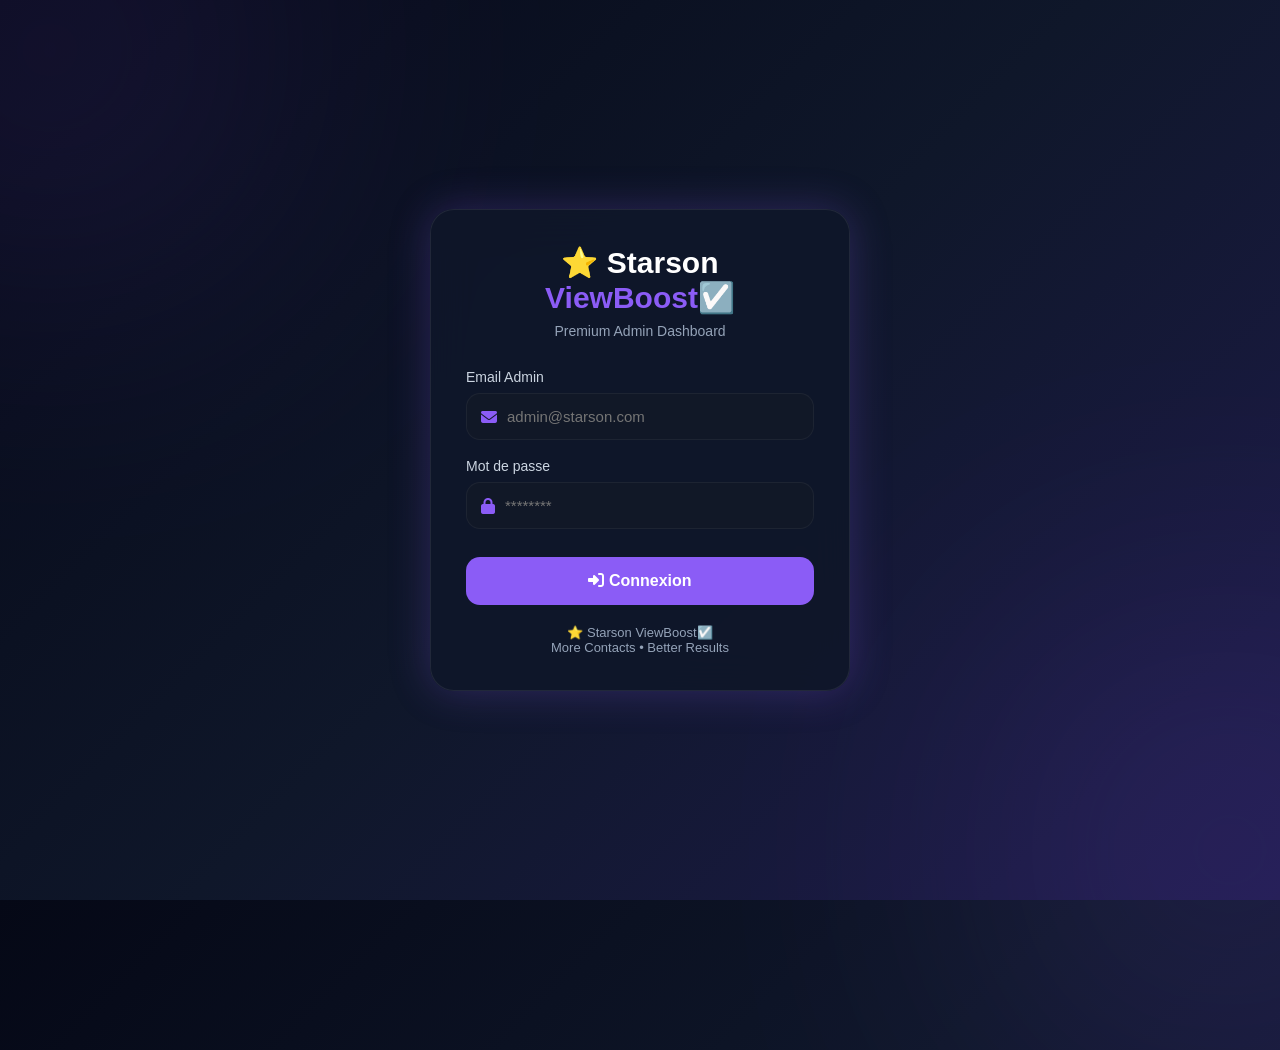
<file: index.html>
<!DOCTYPE html>
<html lang="fr">
<head>
<meta charset="UTF-8">
<meta name="viewport" content="width=device-width, initial-scale=1.0">

<title>⭐ Starson ViewBoost☑️ - Login Admin</title>

<link rel="stylesheet" href="https://cdnjs.cloudflare.com/ajax/libs/font-awesome/6.6.0/css/all.min.css">

<style>

*{
margin:0;
padding:0;
box-sizing:border-box;
font-family:'Segoe UI',sans-serif;
}

body{
height:100vh;
display:flex;
justify-content:center;
align-items:center;
background:linear-gradient(135deg,#050816,#0f172a,#1e1b4b);
overflow:hidden;
}

/* Background Glow */

.glow{
position:absolute;
width:400px;
height:400px;
border-radius:50%;
background:#8b5cf6;
filter:blur(150px);
opacity:.20;
}

.glow.one{
top:-150px;
left:-150px;
}

.glow.two{
bottom:-150px;
right:-150px;
}

/* Login Card */

.login-card{
width:95%;
max-width:420px;
background:rgba(15,23,42,.95);
backdrop-filter:blur(20px);
padding:35px;
border-radius:24px;
border:1px solid rgba(255,255,255,.08);
box-shadow:0 0 40px rgba(139,92,246,.25);
z-index:10;
animation:fadeIn .8s ease;
}

.logo{
text-align:center;
margin-bottom:30px;
}

.logo h1{
font-size:30px;
color:white;
}

.logo span{
color:#8b5cf6;
}

.logo p{
color:#94a3b8;
margin-top:8px;
font-size:14px;
}

/* Inputs */

.input-group{
margin-bottom:18px;
}

.input-group label{
display:block;
margin-bottom:8px;
color:#cbd5e1;
font-size:14px;
}

.input-box{
display:flex;
align-items:center;
background:#111827;
border:1px solid rgba(255,255,255,.05);
border-radius:14px;
padding:14px;
}

.input-box i{
color:#8b5cf6;
margin-right:10px;
}

.input-box input{
width:100%;
border:none;
outline:none;
background:none;
color:white;
font-size:15px;
}

/* Button */

.login-btn{
width:100%;
padding:15px;
background:#8b5cf6;
border:none;
border-radius:14px;
font-size:16px;
font-weight:700;
color:white;
cursor:pointer;
transition:.3s;
margin-top:10px;
}

.login-btn:hover{
background:#7c3aed;
transform:translateY(-2px);
}

/* Footer */

.footer{
margin-top:20px;
text-align:center;
font-size:13px;
color:#94a3b8;
}

/* Error */

.error{
margin-top:15px;
text-align:center;
color:#ef4444;
display:none;
}

/* Animation */

@keyframes fadeIn{
from{
opacity:0;
transform:translateY(30px);
}
to{
opacity:1;
transform:translateY(0);
}
}

</style>
</head>

<body>

<div class="glow one"></div>
<div class="glow two"></div>

<div class="login-card">

<div class="logo">
<h1>⭐ Starson <span>ViewBoost☑️</span></h1>
<p>Premium Admin Dashboard</p>
</div>

<form id="loginForm">

<div class="input-group">
<label>Email Admin</label>
<div class="input-box">
<i class="fa-solid fa-envelope"></i>
<input
type="email"
id="email"
placeholder="admin@starson.com"
required>
</div>
</div>

<div class="input-group">
<label>Mot de passe</label>
<div class="input-box">
<i class="fa-solid fa-lock"></i>
<input
type="password"
id="password"
placeholder="********"
required>
</div>
</div>

<button class="login-btn" type="submit">
<i class="fa-solid fa-right-to-bracket"></i>
 Connexion
</button>

<div class="error" id="error">
Email ou mot de passe incorrect.
</div>

</form>

<div class="footer">
⭐ Starson ViewBoost☑️ <br>
More Contacts • Better Results
</div>

</div>

<script>

const loginForm = document.getElementById("loginForm");

loginForm.addEventListener("submit", function(e){

e.preventDefault();

const email = document.getElementById("email").value;
const password = document.getElementById("password").value;

const adminEmail = "admin@starson.com";
const adminPassword = "admin123";

if(email === adminEmail && password === adminPassword){

localStorage.setItem("starson_admin","true");

window.location.href = "dashboard.html";

}else{

document.getElementById("error").style.display = "block";

}

});

</script>

</body>
</html>
</file>
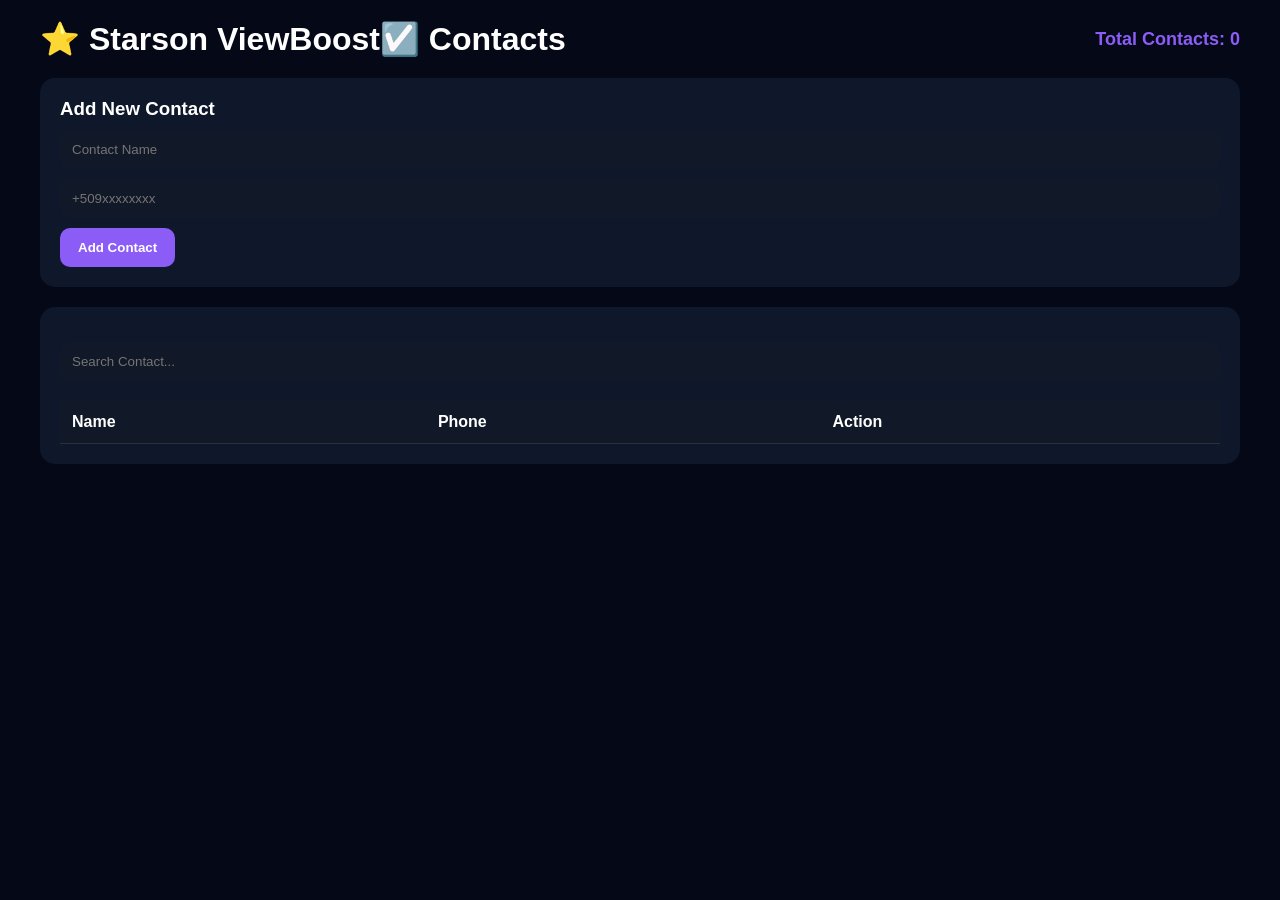
<file: contacts.html>
<!DOCTYPE html>
<html lang="fr">
<head>
<meta charset="UTF-8">
<meta name="viewport" content="width=device-width, initial-scale=1.0">

<title>⭐ Starson ViewBoost☑️ Contacts</title>

<style>

*{
margin:0;
padding:0;
box-sizing:border-box;
font-family:Segoe UI,sans-serif;
}

body{
background:#050816;
color:white;
padding:20px;
}

.container{
max-width:1200px;
margin:auto;
}

.header{
display:flex;
justify-content:space-between;
align-items:center;
margin-bottom:20px;
}

.card{
background:#0f172a;
padding:20px;
border-radius:15px;
margin-bottom:20px;
}

input{
width:100%;
padding:12px;
margin-top:10px;
background:#111827;
border:none;
border-radius:10px;
color:white;
}

button{
padding:12px 18px;
border:none;
border-radius:10px;
cursor:pointer;
font-weight:bold;
margin-top:10px;
}

.add-btn{
background:#8b5cf6;
color:white;
}

.delete-btn{
background:#ef4444;
color:white;
}

table{
width:100%;
border-collapse:collapse;
margin-top:20px;
}

th,td{
padding:12px;
text-align:left;
border-bottom:1px solid rgba(255,255,255,.1);
}

th{
background:#111827;
}

.counter{
font-size:18px;
font-weight:bold;
color:#8b5cf6;
}

.search{
margin-top:15px;
}

</style>
</head>
<body>

<div class="container">

<div class="header">
<h1>⭐ Starson ViewBoost☑️ Contacts</h1>
<div class="counter">
Total Contacts: <span id="total">0</span>
</div>
</div>

<div class="card">

<h3>Add New Contact</h3>

<input
type="text"
id="name"
placeholder="Contact Name">

<input
type="text"
id="phone"
placeholder="+509xxxxxxxx">

<button
class="add-btn"
onclick="saveContact()">
Add Contact
</button>

</div>

<div class="card">

<input
class="search"
type="text"
id="search"
placeholder="Search Contact..."
onkeyup="searchContact()">

<table>

<thead>
<tr>
<th>Name</th>
<th>Phone</th>
<th>Action</th>
</tr>
</thead>

<tbody id="contactList"></tbody>

</table>

</div>

</div>

<script>

function saveContact(){

let name =
document.getElementById("name").value.trim();

let phone =
document.getElementById("phone").value.trim();

if(name === "" || phone === ""){
alert("Fill all fields");
return;
}

let contacts =
JSON.parse(localStorage.getItem("contacts")) || [];

contacts.push({
name:name,
phone:phone
});

localStorage.setItem(
"contacts",
JSON.stringify(contacts)
);

document.getElementById("name").value="";
document.getElementById("phone").value="";

loadContacts();

}

function loadContacts(){

let contacts =
JSON.parse(localStorage.getItem("contacts")) || [];

let table =
document.getElementById("contactList");

table.innerHTML="";

contacts.forEach((contact,index)=>{

table.innerHTML += `
<tr>
<td>${contact.name}</td>
<td>${contact.phone}</td>
<td>
<button
class="delete-btn"
onclick="deleteContact(${index})">
Delete
</button>
</td>
</tr>
`;

});

document.getElementById("total").innerText =
contacts.length;

}

function deleteContact(index){

let contacts =
JSON.parse(localStorage.getItem("contacts")) || [];

if(confirm("Delete this contact ?")){

contacts.splice(index,1);

localStorage.setItem(
"contacts",
JSON.stringify(contacts)
);

loadContacts();

}

}

function searchContact(){

let filter =
document.getElementById("search")
.value.toLowerCase();

let rows =
document.querySelectorAll("#contactList tr");

rows.forEach(row=>{

let text =
row.innerText.toLowerCase();

row.style.display =
text.includes(filter)
? ""
: "none";

});

}

window.onload = loadContacts;

</script>

</body>
  </html>
</file>
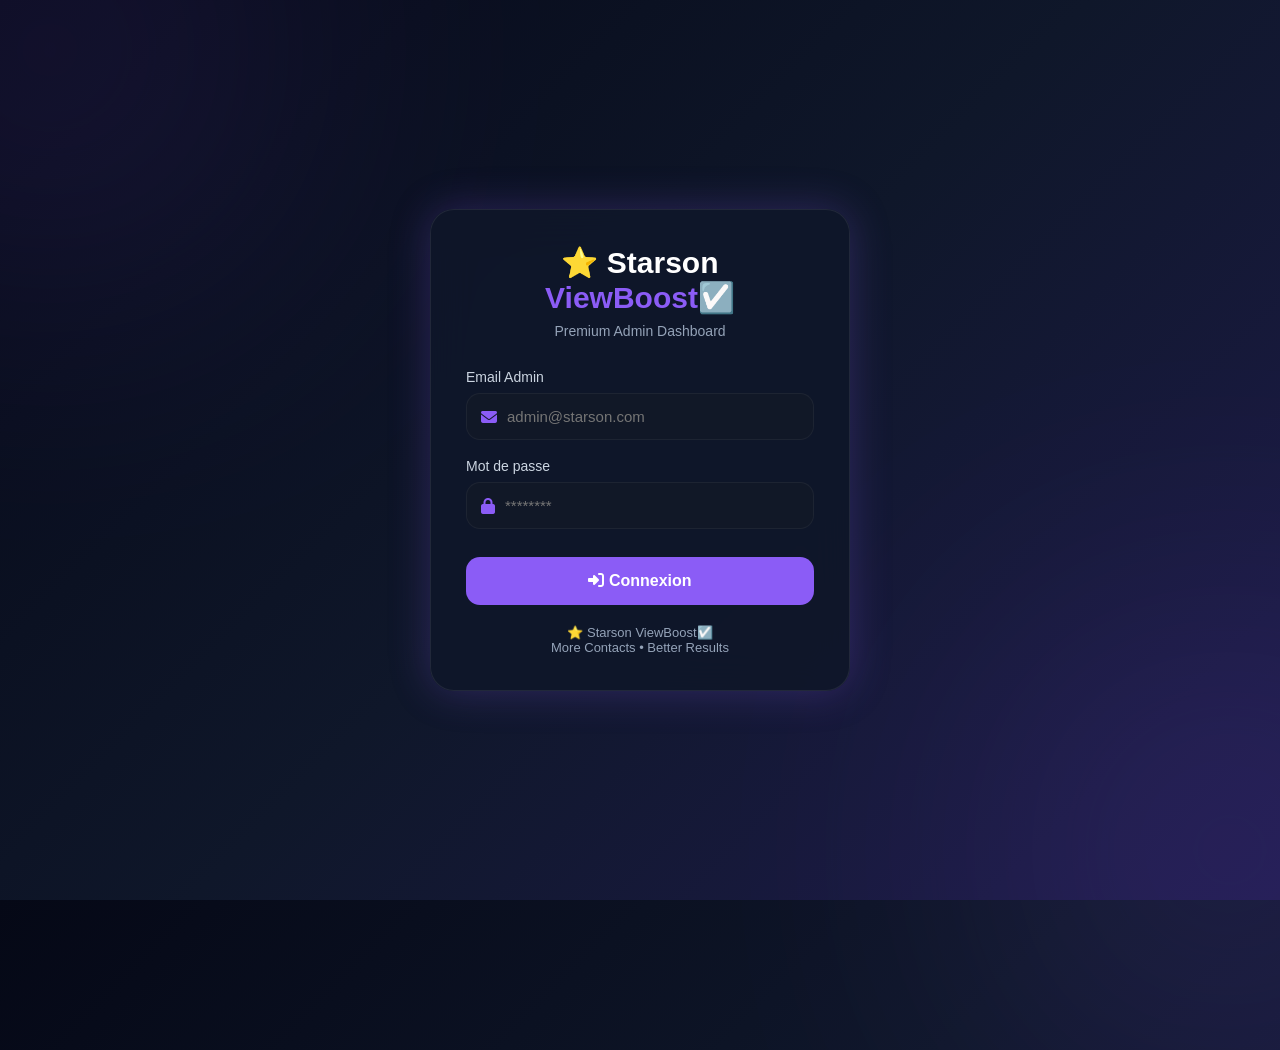
<file: dashboard.html>
<!DOCTYPE html>
<html lang="fr">
<head>
<meta charset="UTF-8">
<meta name="viewport" content="width=device-width, initial-scale=1.0">
<title>⭐ Starson ViewBoost☑️ Dashboard</title>

<link rel="stylesheet" href="https://cdnjs.cloudflare.com/ajax/libs/font-awesome/6.6.0/css/all.min.css">

<style>

*{
margin:0;
padding:0;
box-sizing:border-box;
font-family:'Segoe UI',sans-serif;
}

body{
background:#050816;
color:white;
display:flex;
min-height:100vh;
}

/* SIDEBAR */

.sidebar{
width:260px;
background:#0c1224;
padding:25px;
position:fixed;
height:100vh;
border-right:1px solid rgba(255,255,255,.05);
}

.logo{
font-size:24px;
font-weight:700;
margin-bottom:40px;
}

.logo span{
color:#8b5cf6;
}

.menu{
display:flex;
flex-direction:column;
gap:10px;
}

.menu a{
text-decoration:none;
color:#cbd5e1;
padding:14px;
border-radius:12px;
transition:.3s;
}

.menu a:hover,
.menu a.active{
background:#8b5cf6;
color:white;
}

.menu i{
width:25px;
}

/* MAIN */

.main{
margin-left:260px;
width:100%;
padding:30px;
}

.topbar{
display:flex;
justify-content:space-between;
align-items:center;
margin-bottom:30px;
}

.topbar h1{
font-size:30px;
}

.admin{
background:#111827;
padding:12px 18px;
border-radius:12px;
}

/* STATS */

.stats{
display:grid;
grid-template-columns:repeat(auto-fit,minmax(220px,1fr));
gap:20px;
}

.card{
background:#0f172a;
padding:25px;
border-radius:20px;
transition:.4s;
position:relative;
overflow:hidden;
}

.card:hover{
transform:translateY(-5px);
}

.card::before{
content:'';
position:absolute;
width:120px;
height:120px;
border-radius:50%;
background:rgba(139,92,246,.2);
top:-50px;
right:-50px;
}

.icon{
width:55px;
height:55px;
display:flex;
align-items:center;
justify-content:center;
border-radius:14px;
font-size:22px;
margin-bottom:15px;
}

.purple{background:#8b5cf6;}
.green{background:#10b981;}
.orange{background:#f97316;}
.blue{background:#3b82f6;}

.card h2{
font-size:34px;
margin-top:10px;
}

.card p{
color:#94a3b8;
}

/* ACTIONS */

.actions{
margin-top:25px;
display:grid;
grid-template-columns:repeat(auto-fit,minmax(280px,1fr));
gap:20px;
}

.box{
background:#0f172a;
padding:25px;
border-radius:20px;
}

.box h3{
margin-bottom:10px;
}

.box p{
color:#94a3b8;
margin-bottom:15px;
}

.btn{
width:100%;
padding:14px;
border:none;
border-radius:12px;
font-size:15px;
font-weight:700;
cursor:pointer;
transition:.3s;
}

.btn:hover{
transform:scale(1.02);
}

.vcf{
background:#10b981;
color:white;
}

.csv{
background:#3b82f6;
color:white;
}

.contact-btn{
background:#8b5cf6;
color:white;
}

/* RECENT */

.recent{
margin-top:25px;
background:#0f172a;
padding:25px;
border-radius:20px;
}

.recent h3{
margin-bottom:15px;
}

.item{
background:#111827;
padding:15px;
border-radius:12px;
margin-bottom:10px;
display:flex;
justify-content:space-between;
align-items:center;
}

.badge{
background:#10b981;
padding:5px 10px;
border-radius:20px;
font-size:12px;
}

/* ANIMATION */

@keyframes float{
0%{transform:translateY(0);}
50%{transform:translateY(-5px);}
100%{transform:translateY(0);}
}

.card{
animation:float 4s infinite ease-in-out;
}

@media(max-width:900px){

.sidebar{
width:80px;
padding:20px 10px;
}

.logo{
font-size:0;
}

.logo::before{
content:"⭐";
font-size:30px;
}

.menu span{
display:none;
}

.main{
margin-left:80px;
}

}

</style>
</head>

<body>

<script>
if(localStorage.getItem("starson_admin") !== "true"){
window.location.href = "index.html";
}
</script>

<div class="sidebar">

<div class="logo">
⭐ Starson <span>ViewBoost☑️</span>
</div>

<div class="menu">

<a class="active" href="#">
<i class="fa-solid fa-house"></i>
<span>Dashboard</span>
</a>

<a href="contacts.html">
<i class="fa-solid fa-users"></i>
<span>Contacts</span>
</a>

<a href="vcf-generator.html">
<i class="fa-solid fa-address-book"></i>
<span>VCF Generator</span>
</a>

<a href="#">
<i class="fa-solid fa-file-csv"></i>
<span>Export CSV</span>
</a>

<a href="settings.html">
<i class="fa-solid fa-gear"></i>
<span>Settings</span>
</a>

<a href="#" onclick="logout()">
<i class="fa-solid fa-right-from-bracket"></i>
<span>Logout</span>
</a>

</div>

</div>

<div class="main">

<div class="topbar">

<h1>⭐ Dashboard</h1>

<div class="admin">
Admin
</div>

</div>

<div class="stats">

<div class="card">
<div class="icon purple">
<i class="fa-solid fa-users"></i>
</div>
<p>Total Contacts</p>
<h2 id="contacts">1500</h2>
</div>

<div class="card">
<div class="icon green">
<i class="fa-solid fa-user-plus"></i>
</div>
<p>Added Today</p>
<h2>125</h2>
</div>

<div class="card">
<div class="icon orange">
<i class="fa-solid fa-download"></i>
</div>
<p>VCF Generated</p>
<h2>58</h2>
</div>

<div class="card">
<div class="icon blue">
<i class="fa-solid fa-chart-line"></i>
</div>
<p>Weekly Activity</p>
<h2>790</h2>
</div>

</div>

<div class="actions">

<div class="box">
<h3>📥 Generate VCF</h3>
<p>Create and download VCF files instantly.</p>

<button class="btn vcf" onclick="generateVCF()">
Download VCF
</button>
</div>

<div class="box">
<h3>📄 Export Contacts</h3>
<p>Export all contacts as CSV.</p>

<button class="btn csv" onclick="exportCSV()">
Export CSV
</button>
</div>

<div class="box">
<h3>👥 Manage Contacts</h3>
<p>Add, edit and organize contacts.</p>

<button class="btn contact-btn">
Open Contacts
</button>
</div>

</div>

<div class="recent">

<h3>Recent Activity</h3>

<div class="item">
<span>+509 4321 9876</span>
<span class="badge">Added</span>
</div>

<div class="item">
<span>VCF Export</span>
<span class="badge">Success</span>
</div>

<div class="item">
<span>CSV Download</span>
<span class="badge">Success</span>
</div>

<div class="item">
<span>New Contact List</span>
<span class="badge">Updated</span>
</div>

</div>

</div>

<script>

function logout(){
localStorage.removeItem("starson_admin");
window.location.href="index.html";
}

function generateVCF(){
alert("VCF generation started.");
}

function exportCSV(){
alert("CSV export started.");
}

</script>

</body>
</html>
</file>
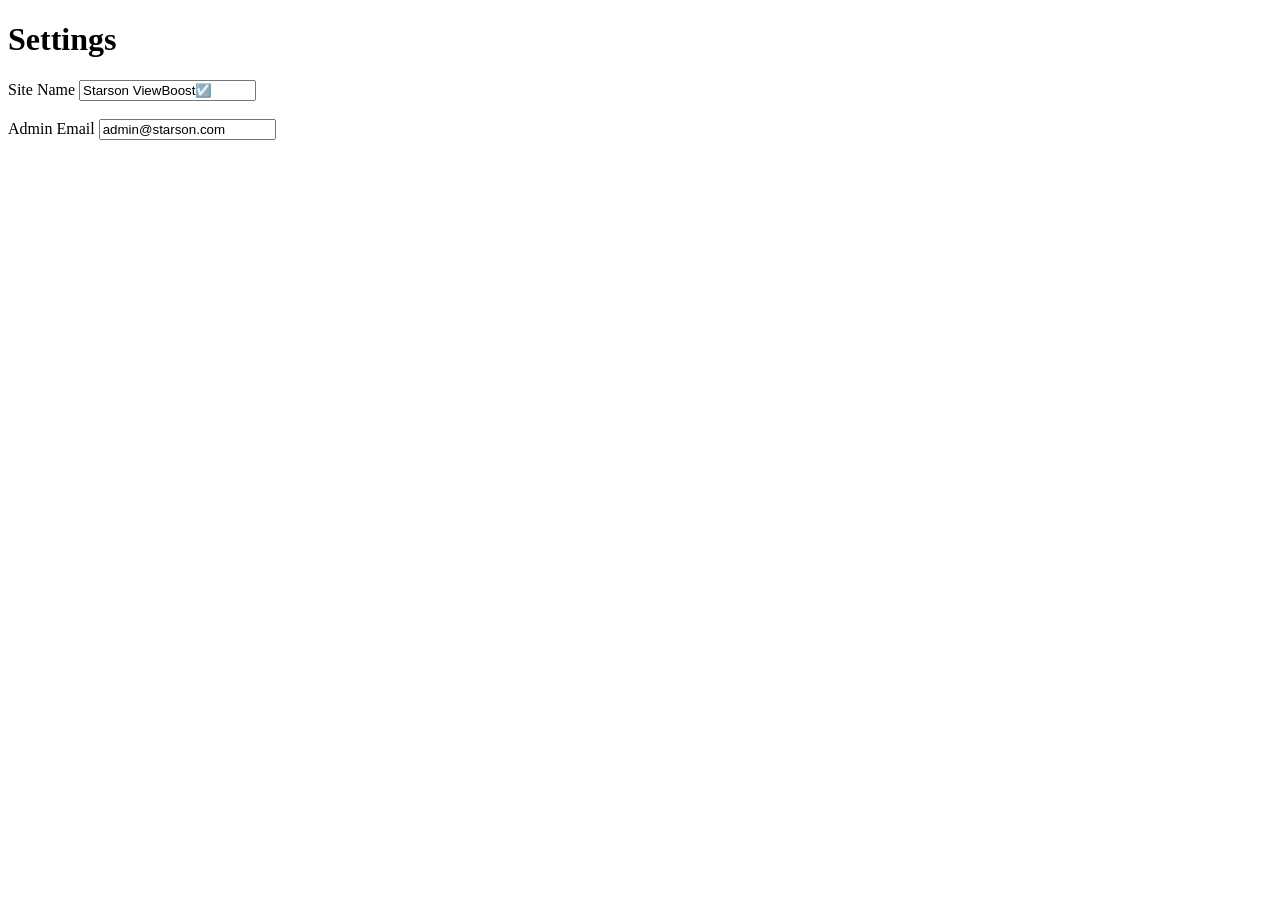
<file: settings.html>
<!DOCTYPE html>
<html>
<head>
<title>Settings</title>
</head>
<body>

<h1>Settings</h1>

<label>Site Name</label>
<input value="Starson ViewBoost☑️">

<br><br>

<label>Admin Email</label>
<input value="admin@starson.com">

</body>
</html>
</file>
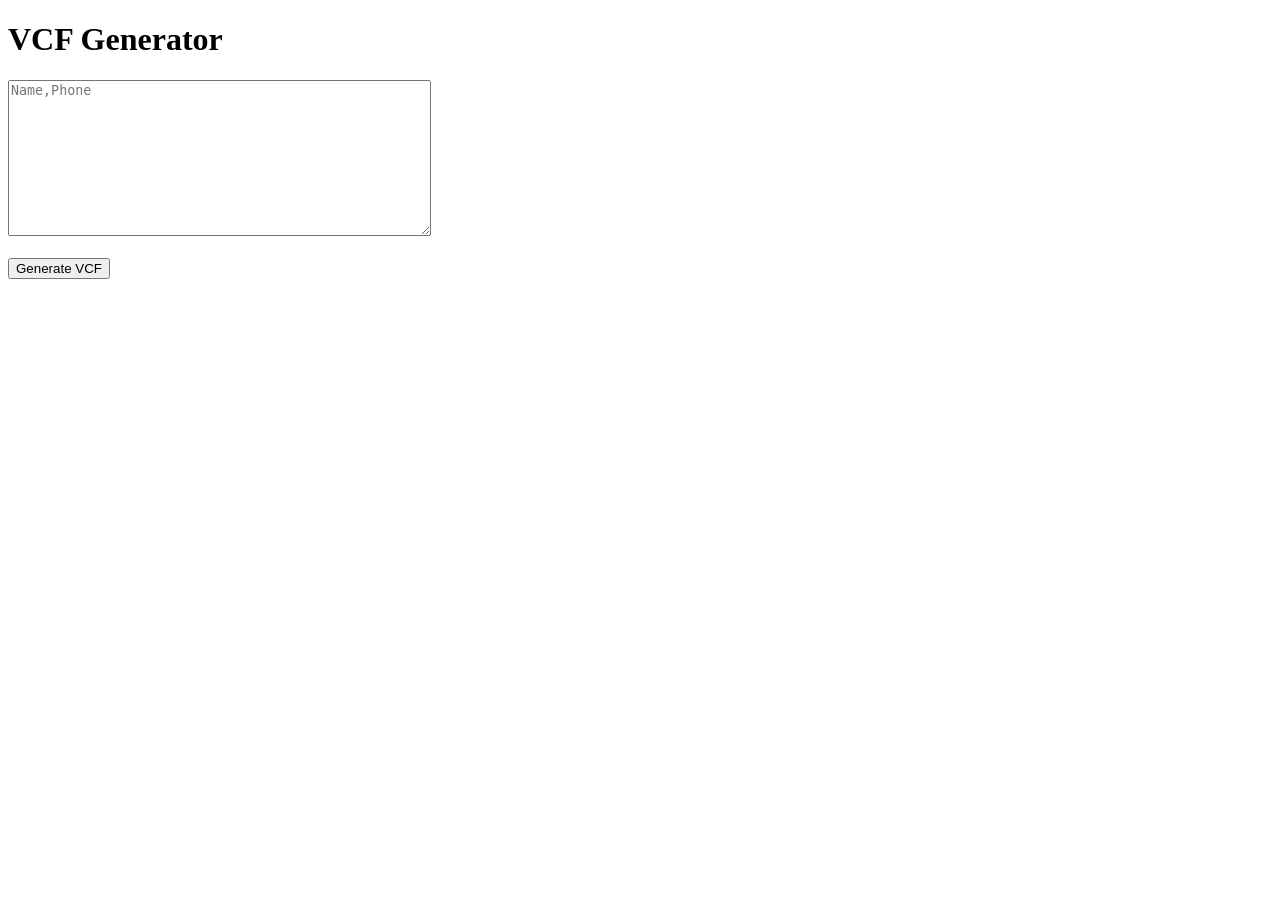
<file: vcf-generator.html>
<!DOCTYPE html>
<html>
<head>
<title>VCF Generator</title>
</head>
<body>

<h1>VCF Generator</h1>

<textarea id="contacts" rows="10" cols="50"
placeholder="Name,Phone"></textarea>

<br><br>

<button onclick="generateVCF()">
Generate VCF
</button>

<script>
function generateVCF(){

let text =
document.getElementById("contacts").value;

alert("VCF Generated");

}
</script>

</body>
</html>
</file>
